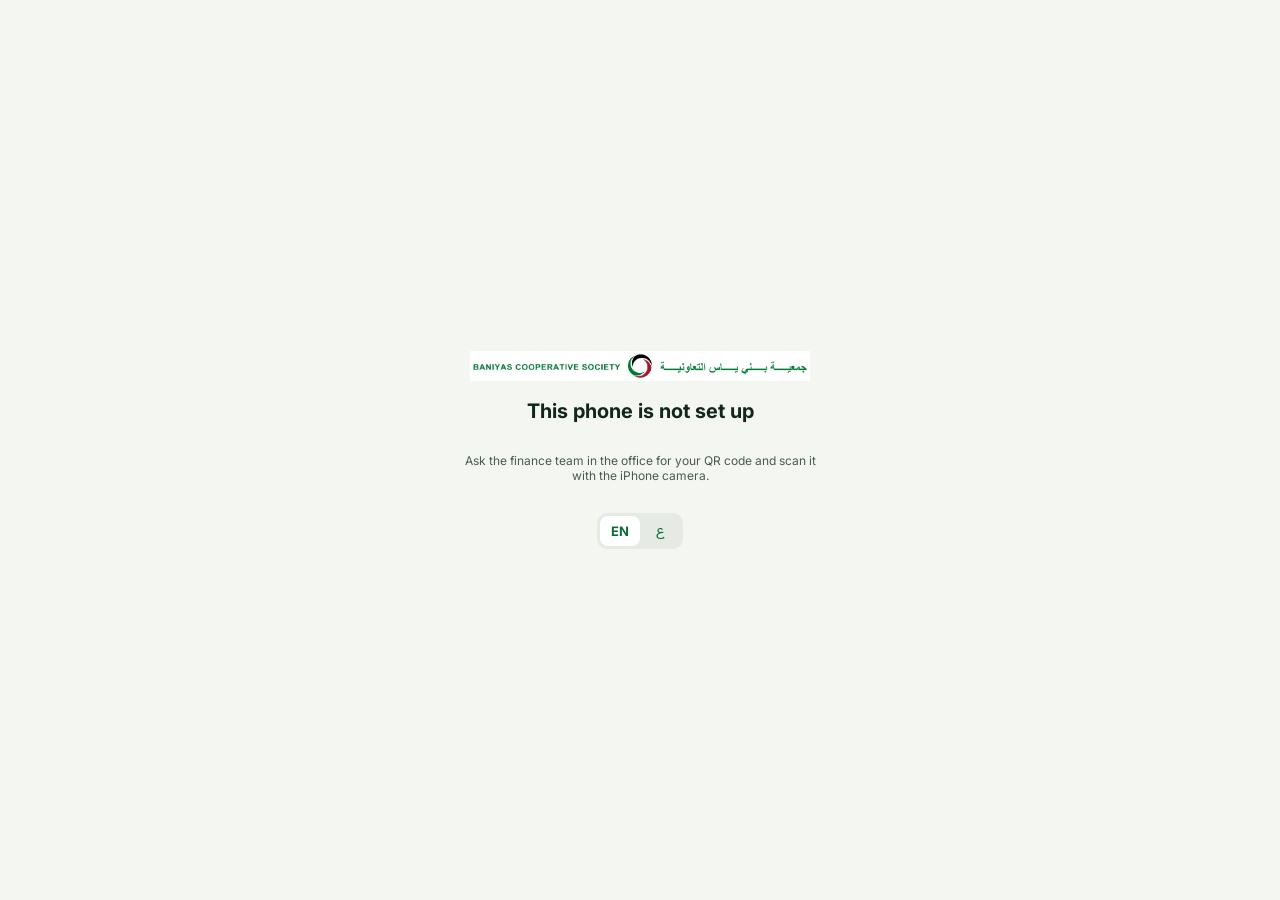
<file: index.html>
<!doctype html>
<html lang="en" dir="ltr">
<head>
<meta charset="utf-8">
<meta name="viewport" content="width=device-width, initial-scale=1, viewport-fit=cover">
<meta name="theme-color" content="#0B6B37">
<meta name="robots" content="noindex, nofollow">
<meta name="referrer" content="no-referrer">
<meta name="apple-mobile-web-app-capable" content="yes">
<meta name="mobile-web-app-capable" content="yes">
<meta name="apple-mobile-web-app-status-bar-style" content="black-translucent">
<meta name="apple-mobile-web-app-title" content="Bank Position">
<title>Bank Position</title>
<link rel="manifest" href="manifest.json">
<link rel="icon" href="icon-64.png">
<link rel="apple-touch-icon" href="icon-192.png">
<link rel="stylesheet" href="https://fonts.googleapis.com/css2?family=IBM+Plex+Sans+Arabic:wght@400;500;600;700&family=Inter:wght@400;500;600;700&display=swap">
<link rel="stylesheet" href="style.css?v=20261024a">
</head>
<body>
<div id="root"></div>
<script src="remote.js?v=20261024a"></script>
<script src="app.js?v=20261024a"></script>
</body>
</html>
</file>
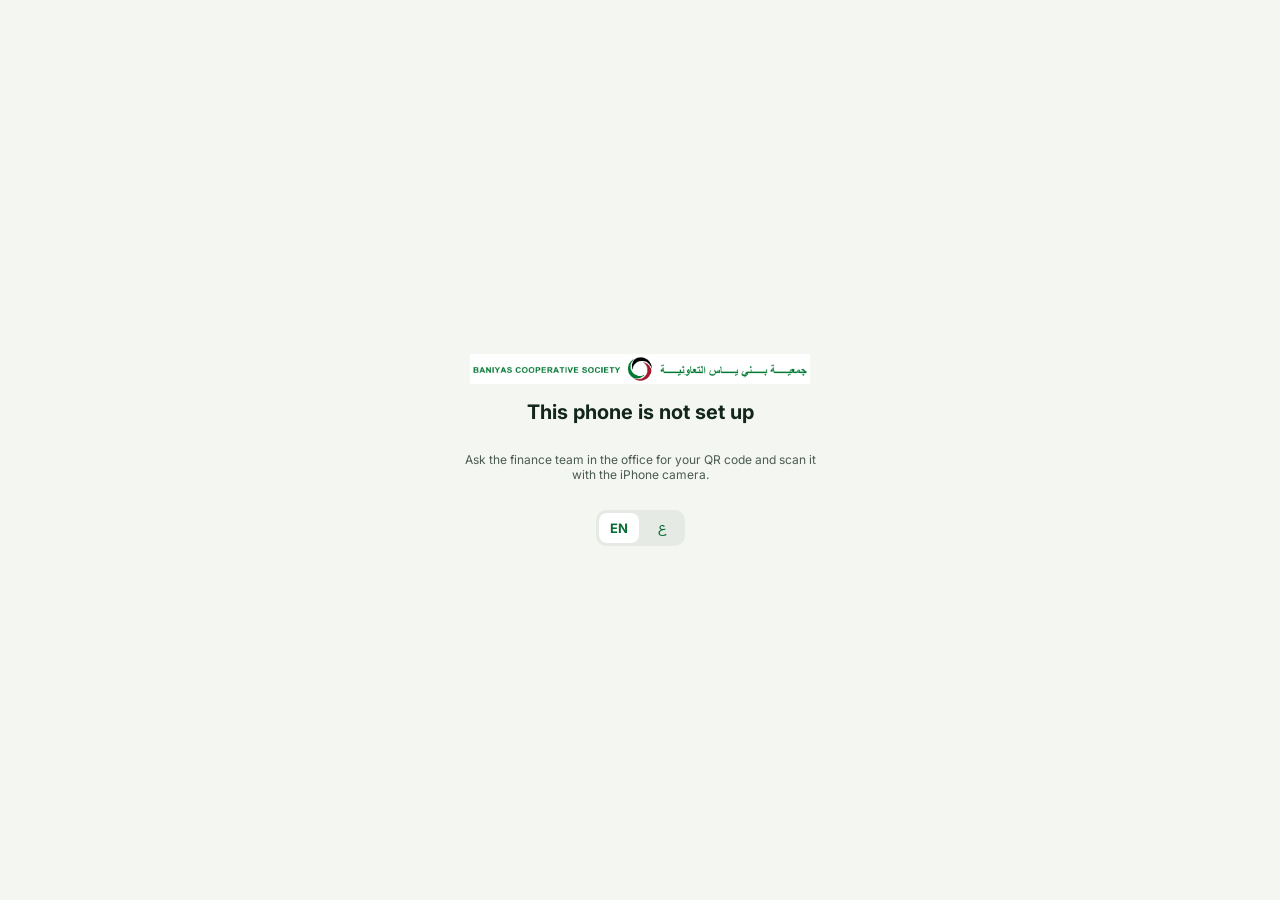
<file: leasing/index.html>
<!doctype html>
<html lang="en" dir="ltr">
<head>
<meta charset="utf-8">
<meta name="viewport" content="width=device-width, initial-scale=1, viewport-fit=cover">
<meta name="theme-color" content="#0B6B37">
<meta name="robots" content="noindex, nofollow">
<meta name="referrer" content="no-referrer">
<meta name="apple-mobile-web-app-capable" content="yes">
<meta name="mobile-web-app-capable" content="yes">
<meta name="apple-mobile-web-app-status-bar-style" content="black-translucent">
<meta name="apple-mobile-web-app-title" content="Properties">
<title>Properties &amp; Leasing</title>
<link rel="icon" href="icon-64.png">
<link rel="apple-touch-icon" href="icon-192.png">
<link rel="stylesheet" href="https://fonts.googleapis.com/css2?family=IBM+Plex+Sans+Arabic:wght@400;500;600;700&family=Inter:wght@400;500;600;700&display=swap">
<link rel="stylesheet" href="style.css?v=8">
</head>
<body>
<div id="root"></div>
<script src="remote.js?v=7"></script>
<script src="app.js?v=9"></script>
<script src="fin.js?v=9"></script>
</body>
</html>
</file>
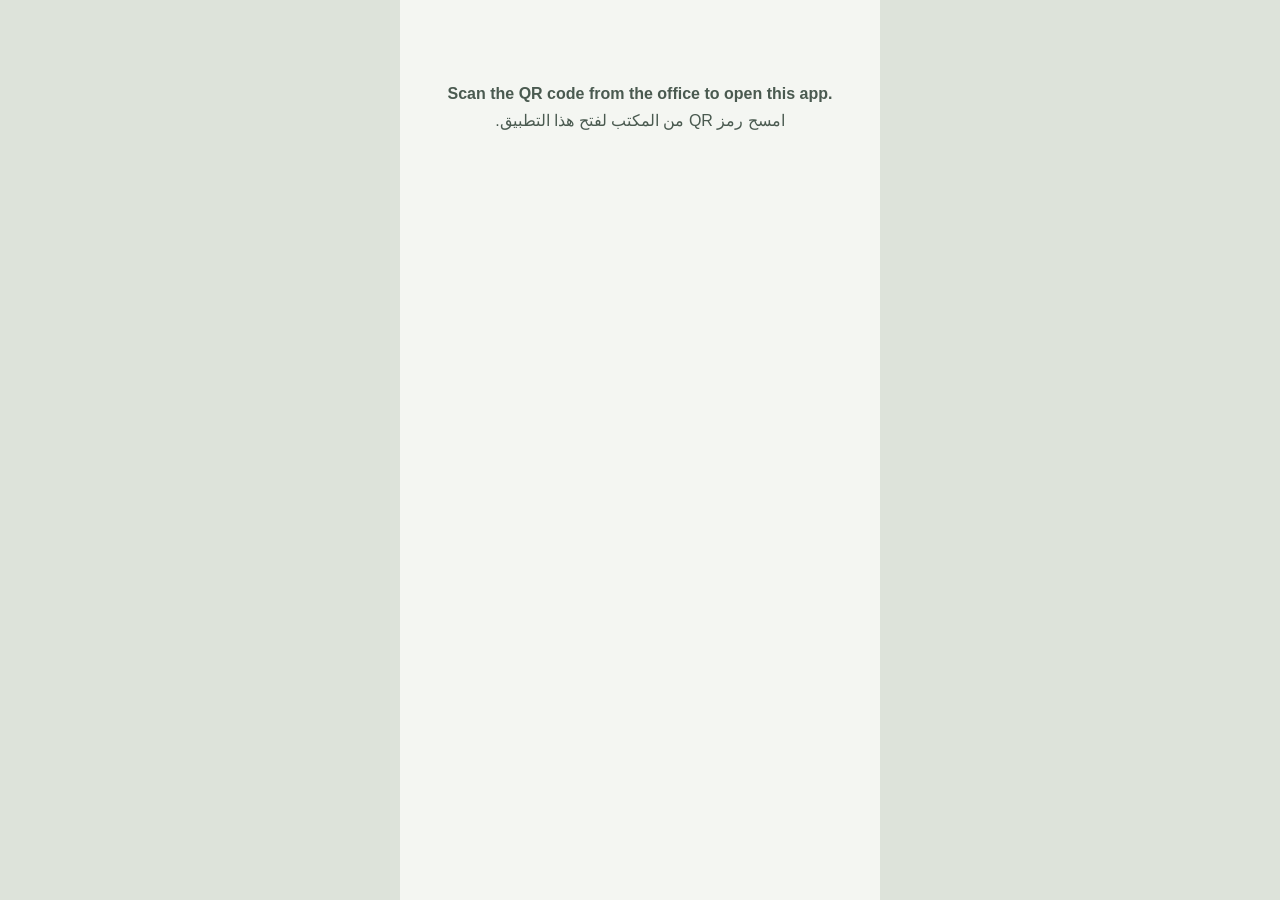
<file: sales/index.html>
<!doctype html>
<html lang="en">
<head>
<meta charset="utf-8">
<meta name="viewport" content="width=device-width, initial-scale=1, viewport-fit=cover">
<meta name="theme-color" content="#0B6B37">
<meta name="robots" content="noindex, nofollow">
<meta name="referrer" content="no-referrer">
<meta name="apple-mobile-web-app-capable" content="yes">
<meta name="mobile-web-app-capable" content="yes">
<meta name="apple-mobile-web-app-status-bar-style" content="black-translucent">
<meta name="apple-mobile-web-app-title" content="Baniyas Sales">
<title>Baniyas Daily Sales</title>
<link rel="manifest" href="manifest.json">
<link rel="icon" href="icon-192.png" type="image/png">
<link rel="apple-touch-icon" href="apple-touch-icon.png">
<link rel="stylesheet" href="app.css?v=1">
</head>
<body>
<div id="app" class="app"><div class="loading">Loading…</div></div>
<script src="i18n.js?v=3"></script>
<script src="remote.js?v=4"></script>
</body>
</html>
</file>
<file: style.css>
:root{--green:#0B6B37;--green-d:#08512A;--ink:#13261B;--muted:#4A5A50;--bg:#F4F6F2;--card:#FFFFFF;--line:#E6EAE4;--red:#8A1426;--red-l:#FBEDEF;--green-l:#E7F3EC;--amber:#8A5A00;--amber-l:#FFF5DB}
*{box-sizing:border-box}
html,body{margin:0;background:var(--bg);color:var(--ink);font-family:Inter,'IBM Plex Sans Arabic',system-ui,-apple-system,'Segoe UI',sans-serif;-webkit-text-size-adjust:100%}
[dir=rtl] body,[dir=rtl] button,[dir=rtl] input{font-family:'IBM Plex Sans Arabic',system-ui,-apple-system,'Segoe UI',sans-serif}
a{color:var(--green);text-decoration:none}
button{font:inherit;cursor:pointer}
.num{font-variant-numeric:tabular-nums;direction:ltr;unicode-bidi:isolate}
.pos{color:var(--green)}.neg{color:var(--red)}.muted{color:var(--muted)}
.app{max-width:520px;margin:0 auto;min-height:100vh;display:flex;flex-direction:column;padding-bottom:calc(120px + env(safe-area-inset-bottom))}

/* top bar */
.top{background:var(--green);color:#fff;padding:calc(14px + env(safe-area-inset-top)) 18px 16px;display:flex;flex-direction:column;gap:14px}
.top.hero{padding-bottom:70px}
.bar{display:flex;align-items:center;justify-content:space-between;gap:10px}
.brand{display:flex;align-items:center;gap:10px;min-width:0}
.mark{width:38px;height:38px;border-radius:19px;background:#fff;display:flex;align-items:center;justify-content:center;flex:none}
.mark img{width:30px;height:30px}
.brand b{display:block;font-size:15px}.brand small{display:block;font-size:12px;opacity:.85}
.tools{display:flex;gap:6px;align-items:center}
.lang{display:flex;background:rgba(255,255,255,.15);border-radius:10px;padding:3px}
.lang button{height:30px;min-width:40px;border:0;border-radius:8px;background:transparent;color:#fff;font-size:13px;font-weight:600}
.lang button.on{background:#fff;color:var(--green);font-weight:700}
.iconbtn{height:36px;width:36px;border:0;border-radius:10px;background:rgba(255,255,255,.15);color:#fff;display:flex;align-items:center;justify-content:center}
.hero-total small{font-size:13px;opacity:.85;display:block}
.hero-total .big{font-size:34px;font-weight:700;margin:4px 0}
.hero-total .sub{font-size:12px;opacity:.8}
.title{font-size:20px;font-weight:700}
.subtitle{font-size:13px;opacity:.85;margin-top:2px}

/* blocks */
.wrap{padding:0 16px;display:flex;flex-direction:column;gap:18px;margin-top:18px}
.float{margin:-52px 16px 0;background:var(--card);border-radius:16px;padding:16px;display:grid;grid-template-columns:repeat(3,minmax(0,1fr));gap:8px;box-shadow:0 6px 18px rgba(19,38,27,.08)}
.float .k{font-size:11px;color:var(--muted)}.float .v{font-size:15px;font-weight:700;margin-top:4px}
.sec{display:flex;flex-direction:column;gap:10px}
.sec-h{display:flex;justify-content:space-between;align-items:baseline;font-size:15px;font-weight:700}
.sec-h a,.sec-h span{font-size:13px;font-weight:600}
.card{background:var(--card);border-radius:14px;padding:4px 14px}
.card.pad{padding:14px}
.grid2{display:grid;grid-template-columns:repeat(2,minmax(0,1fr));gap:10px}
.grid3{display:grid;grid-template-columns:repeat(3,minmax(0,1fr));gap:8px}
.tile{background:var(--card);border-radius:14px;padding:14px;display:flex;flex-direction:column;gap:6px;color:var(--ink)}
.tile .k{font-size:12px;font-weight:600}.tile .v{font-size:19px;font-weight:700}.tile .s{font-size:11px;color:var(--muted)}
.row{display:flex;justify-content:space-between;align-items:center;gap:12px;padding:12px 0;border-bottom:1px solid var(--line)}
.row:last-child{border-bottom:0}
.row .l{display:flex;flex-direction:column;gap:2px;min-width:0}
.row .l b{font-size:14px;font-weight:600}.row .l small{font-size:11px;color:var(--muted)}
.row .r{font-size:15px;font-weight:700;text-align:end;white-space:nowrap}
.row .r small{display:block;font-size:11px;font-weight:500;color:var(--muted)}
.dark{background:var(--ink);color:#fff;border-radius:14px;padding:14px;display:flex;justify-content:space-between;align-items:center;gap:10px}
.dark small{font-size:12px;opacity:.8}.dark b{font-size:18px}
.pill{display:inline-block;font-size:11px;font-weight:600;padding:2px 8px;border-radius:10px;background:var(--green-l);color:var(--green)}
.pill.warn{background:var(--amber-l);color:var(--amber)}.pill.red{background:var(--red-l);color:var(--red)}
.co-h{display:flex;justify-content:space-between;font-size:13px;font-weight:700;color:var(--muted);text-transform:uppercase;letter-spacing:.02em;padding:4px 2px 0}
[dir=rtl] .co-h{text-transform:none;letter-spacing:0}
.bars{display:flex;flex-direction:column;gap:8px}
.qbar{display:grid;grid-template-columns:56px 1fr 1fr;align-items:center;gap:6px;font-size:12px}
.qbar .neg-side{display:flex;justify-content:flex-end}.qbar .pos-side{display:flex}
.qbar i{display:block;height:16px;border-radius:4px}
.qbar .neg-side i{background:var(--red)}.qbar .pos-side i{background:var(--green)}
.qbar span{padding:0 6px;font-size:11px;font-weight:600;white-space:nowrap}
.note{font-size:12px;color:var(--muted)}
.meter{height:10px;background:var(--line);border-radius:6px;overflow:hidden;display:flex}
.meter i{display:block;height:100%}

/* bottom nav */
nav.tabs{position:fixed;bottom:0;left:0;right:0;background:var(--card);border-top:1px solid var(--line);padding:6px 2px calc(10px + env(safe-area-inset-bottom))}
nav.tabs div{max-width:520px;margin:0 auto;display:grid;grid-template-columns:repeat(5,minmax(0,1fr))}
nav.tabs a{display:flex;flex-direction:column;align-items:center;gap:3px;padding:6px 0;font-size:11px;color:var(--muted)}
nav.tabs a.on{color:var(--green);font-weight:700}
nav.tabs svg{width:22px;height:22px}

/* login */
.login{min-height:100vh;display:flex;flex-direction:column;justify-content:center;padding:24px;max-width:420px;margin:0 auto;gap:18px}
.login img{width:100%;max-width:340px;align-self:center}
.login h1{font-size:20px;margin:0;text-align:center}
.field{display:flex;flex-direction:column;gap:6px;font-size:13px;font-weight:600}
.field input{height:46px;border:1px solid #C9D2CB;border-radius:10px;padding:0 12px;font-size:16px;background:#fff}
.btn{height:46px;border:0;border-radius:10px;background:var(--green);color:#fff;font-weight:700;font-size:15px;padding:0 18px}
.btn:hover{background:var(--green-d)}
.btn.ghost{background:transparent;color:var(--green);border:1px solid var(--green)}
.err{color:var(--red);font-size:13px;min-height:18px}
.menu{position:absolute;top:56px;inset-inline-end:16px;background:#fff;color:var(--ink);border-radius:12px;box-shadow:0 8px 24px rgba(0,0,0,.15);padding:6px;z-index:5;min-width:200px}
.menu button,.menu a{display:block;width:100%;text-align:start;background:none;border:0;padding:10px 12px;border-radius:8px;color:var(--ink);font-size:14px}
.menu button:hover,.menu a:hover{background:var(--bg)}
.menu .who{padding:8px 12px;font-size:12px;color:var(--muted);border-bottom:1px solid var(--line);margin-bottom:4px}
.empty{padding:40px 20px;text-align:center;color:var(--muted)}
</file>
<file: leasing/style.css>
:root{--green:#0B6B37;--green-d:#08512A;--ink:#13261B;--muted:#4A5A50;--bg:#F4F6F2;--card:#FFFFFF;--line:#E6EAE4;--red:#8A1426;--red-l:#FBEDEF;--green-l:#E7F3EC;--amber:#8A5A00;--amber-l:#FFF5DB;
  --s-leased:#0B6B37;--s-soon:#D99A1E;--s-expired:#A3172D;--s-fitout:#3F78C6;--s-confirmed:#8CC79C;--s-vacant:#FFFFFF;--s-notready:#9AA59E;--s-none:#D5DBD6}
*{box-sizing:border-box}
html,body{margin:0;background:var(--bg);color:var(--ink);font-family:Inter,'IBM Plex Sans Arabic',system-ui,-apple-system,'Segoe UI',sans-serif;-webkit-text-size-adjust:100%}
[dir=rtl] body,[dir=rtl] button,[dir=rtl] input,[dir=rtl] select{font-family:'IBM Plex Sans Arabic',system-ui,-apple-system,'Segoe UI',sans-serif}
a{color:var(--green);text-decoration:none}
button{font:inherit;cursor:pointer}
.num{font-variant-numeric:tabular-nums;direction:ltr;unicode-bidi:isolate}
.pos{color:var(--green)}.neg{color:var(--red)}.muted{color:var(--muted)}
.app{max-width:520px;margin:0 auto;min-height:100vh;display:flex;flex-direction:column;padding-bottom:calc(120px + env(safe-area-inset-bottom))}
.app.wide{max-width:1180px}

.top{background:var(--green);color:#fff;padding:calc(14px + env(safe-area-inset-top)) 18px 16px;display:flex;flex-direction:column;gap:12px;position:relative}
.top.hero{padding-bottom:64px}
.bar{display:flex;align-items:center;justify-content:space-between;gap:10px}
.brand{display:flex;align-items:center;gap:10px;min-width:0}
.mark{width:38px;height:38px;border-radius:19px;background:#fff;display:flex;align-items:center;justify-content:center;flex:none}
.mark img{width:30px;height:30px}
.brand b{display:block;font-size:15px}.brand small{display:block;font-size:12px;opacity:.85}
.tools{display:flex;gap:6px;align-items:center}
.seg{display:flex;background:rgba(255,255,255,.15);border-radius:10px;padding:3px;gap:3px}
.seg button{height:30px;min-width:40px;border:0;border-radius:8px;background:transparent;color:#fff;font-size:13px;font-weight:600;padding:0 8px}
.seg button.on{background:#fff;color:var(--green);font-weight:700}
.seg.full{display:grid;grid-template-columns:repeat(3,minmax(0,1fr))}
.seg.full button{height:34px}
.seg.two{display:grid;grid-template-columns:repeat(2,minmax(0,1fr))}
.iconbtn{height:36px;width:36px;border:0;border-radius:10px;background:rgba(255,255,255,.15);color:#fff;display:flex;align-items:center;justify-content:center}
.back{color:#fff;font-size:13px;opacity:.9;display:flex;align-items:center;gap:4px}
.title{font-size:20px;font-weight:700}.subtitle{font-size:12px;opacity:.85;margin-top:2px}
.hero-total small{font-size:13px;opacity:.85;display:block}
.hero-total .big{font-size:32px;font-weight:700;margin:4px 0}
.hero-total .sub{font-size:12px;opacity:.85}
.kpis{display:grid;grid-template-columns:repeat(3,minmax(0,1fr));gap:8px}
.kpis div{background:rgba(255,255,255,.14);border-radius:12px;padding:8px 10px}
.kpis small{display:block;font-size:11px;opacity:.85}.kpis b{font-size:15px}

.wrap{padding:0 16px;display:flex;flex-direction:column;gap:16px;margin-top:16px}
.float{position:relative;z-index:1;margin:-46px 16px 0;background:var(--card);border-radius:16px;padding:14px 16px;display:flex;flex-direction:column;gap:10px;box-shadow:0 6px 18px rgba(19,38,27,.08)}
.sec{display:flex;flex-direction:column;gap:8px}
.sec-h{display:flex;justify-content:space-between;align-items:baseline;font-size:15px;font-weight:700;gap:8px}
.sec-h a,.sec-h span{font-size:13px;font-weight:600}
.card{background:var(--card);border-radius:14px;padding:2px 14px}
.card.pad{padding:12px 14px}
.row{display:flex;justify-content:space-between;align-items:center;gap:12px;padding:10px 0;border-bottom:1px solid var(--line);color:var(--ink)}
.row:last-child{border-bottom:0}
.row .l{display:flex;flex-direction:column;gap:2px;min-width:0}
.row .l b{font-size:13px;font-weight:600}.row .l small{font-size:11px;color:var(--muted)}
.row .r{font-size:14px;font-weight:700;text-align:end;white-space:nowrap}
.alert{border-radius:14px;padding:12px 14px;display:flex;justify-content:space-between;align-items:center;gap:10px;color:var(--ink)}
.alert b{font-size:13px}.alert small{display:block;font-size:11px;color:var(--muted)}.alert .r{font-size:15px;font-weight:700}
.alert.red{background:var(--red-l)}.alert.red b,.alert.red .r{color:var(--red)}
.alert.amber{background:var(--amber-l)}.alert.amber b,.alert.amber .r{color:var(--amber)}
.alert.white{background:var(--card)}
.meter{height:10px;border-radius:5px;overflow:hidden;display:flex;background:var(--line)}
.meter i{display:block;height:100%}
.counts{display:grid;grid-template-columns:repeat(4,minmax(0,1fr));gap:4px;font-size:11px;color:var(--muted)}
.counts b{display:block;font-size:13px;color:var(--ink)}
.pills{display:flex;gap:6px;flex-wrap:wrap}
.pill{display:inline-block;font-size:11px;font-weight:600;padding:2px 8px;border-radius:10px;background:var(--green-l);color:var(--green)}
.pill.red{background:var(--red-l);color:var(--red)}.pill.amber{background:var(--amber-l);color:var(--amber)}.pill.grey{background:#EEF0EE;color:var(--muted)}.pill.blue{background:#E6EEF9;color:#24508F}
.pcard{background:var(--card);border-radius:14px;padding:12px 14px;display:flex;flex-direction:column;gap:8px;color:var(--ink)}
.pcard .h{display:flex;justify-content:space-between;align-items:baseline;gap:8px}
.pcard .h b{font-size:14px}.pcard .h small{display:block;font-size:11px;color:var(--muted)}.pcard .h .r{font-size:15px;font-weight:700}
.dark{background:var(--ink);color:#fff;border-radius:14px;padding:12px 14px;display:flex;justify-content:space-between;align-items:center;gap:10px}
.dark small{font-size:12px;opacity:.8}
.btn{height:44px;border:0;border-radius:10px;background:var(--green);color:#fff;font-weight:700;font-size:14px;padding:0 16px;display:inline-flex;align-items:center;justify-content:center}
.btn.ghost{background:#fff;color:var(--green);border:1px solid var(--green)}
.chips{display:flex;gap:6px;overflow-x:auto;padding-bottom:2px}
.chip{flex:none;height:32px;padding:0 12px;border-radius:16px;border:1px solid #C9D2CB;background:#fff;color:var(--ink);font-size:12px;font-weight:600}
.chip.on{background:var(--ink);color:#fff;border-color:var(--ink)}
.tiles{display:grid;grid-template-columns:repeat(14,minmax(0,1fr));gap:4px}
.tiles a{display:block;aspect-ratio:1;border-radius:4px}
.legend{display:flex;flex-wrap:wrap;gap:4px 12px;font-size:11px;color:var(--muted)}
.legend span{display:flex;align-items:center;gap:4px}
.legend i{width:10px;height:10px;border-radius:2px;display:inline-block}
.tabs3{display:grid;grid-template-columns:repeat(3,minmax(0,1fr));background:rgba(255,255,255,.15);border-radius:12px;padding:3px;gap:3px}
.tabs3 button{height:46px;border:0;border-radius:9px;background:transparent;color:#fff;font-size:12px;font-weight:600;line-height:1.25}
.tabs3 button.on{background:#fff;color:var(--green);font-weight:700}
.empty{padding:40px 20px;text-align:center;color:var(--muted)}
.note{font-size:12px;color:var(--muted)}

/* floor plan */
.plan-layout{display:flex;flex-direction:column;gap:12px}
.map{position:relative;width:100%;background:#F7F8F6;border:2px solid #9AA59E;border-radius:4px}
.map .u{position:absolute;box-sizing:border-box;margin:0;padding:1px;border:1px solid #fff;border-radius:2px;display:flex;align-items:center;justify-content:center;overflow:hidden;text-align:center;font-weight:600;line-height:1.05}
.map .u span{display:none;font-size:7px}
.map .u.sel{border:2px solid var(--ink);z-index:2;filter:brightness(.8) saturate(1.5)}
.map .bg{position:absolute;inset:0;width:100%;height:100%;pointer-events:none;opacity:.55}
.map .blk{position:absolute;border-radius:2px;background:repeating-linear-gradient(45deg,#EEF1EE 0 4px,#E2E7E3 4px 8px)}
.map .door{position:absolute;transform:translate(-50%,-50%);display:flex;align-items:center;gap:2px;background:#fff;border:1px solid var(--ink);border-radius:6px;padding:1px 4px;font-size:8px;font-weight:700;white-space:nowrap;z-index:3}
.sheet{background:var(--card);border-radius:14px;padding:12px 14px;display:flex;flex-direction:column;gap:8px;box-shadow:0 4px 14px rgba(19,38,27,.08)}
@media (min-width:700px){
  .plan-layout{flex-direction:row;align-items:flex-start}
  .plan-layout .map-col{flex:1 1 auto;min-width:0}
  .plan-layout .side{flex:0 0 300px}
  .map .u span{display:block}
  .map .door{font-size:10px}
}
@media (min-width:1000px){.map .u span{font-size:9px}}

nav.tabs{position:fixed;bottom:0;left:0;right:0;background:var(--card);border-top:1px solid var(--line);padding:6px 2px calc(10px + env(safe-area-inset-bottom));z-index:5}
nav.tabs div{max-width:520px;margin:0 auto;display:grid;grid-template-columns:repeat(5,minmax(0,1fr))}
nav.tabs a{display:flex;flex-direction:column;align-items:center;gap:3px;padding:6px 0;font-size:11px;color:var(--muted)}
nav.tabs a.on{color:var(--green);font-weight:700}
nav.tabs svg{width:22px;height:22px}

.login{min-height:100vh;display:flex;flex-direction:column;justify-content:center;padding:24px;max-width:420px;margin:0 auto;gap:16px}
.login img{width:100%;max-width:340px;align-self:center}
.login h1{font-size:20px;margin:0;text-align:center}
.field{display:flex;flex-direction:column;gap:6px;font-size:13px;font-weight:600}
.field input,.field select{height:44px;border:1px solid #C9D2CB;border-radius:10px;padding:0 12px;font-size:16px;background:#fff}
.err{color:var(--red);font-size:13px;min-height:18px}
.msg{font-size:13px;padding:8px 10px;border-radius:8px;background:var(--green-l);color:var(--green)}
.msg.bad{background:var(--red-l);color:var(--red)}
.menu{position:absolute;top:58px;inset-inline-end:16px;background:#fff;color:var(--ink);border-radius:12px;box-shadow:0 8px 24px rgba(0,0,0,.15);padding:6px;z-index:9;min-width:210px}
.menu button,.menu a{display:block;width:100%;text-align:start;background:none;border:0;padding:10px 12px;border-radius:8px;color:var(--ink);font-size:14px}
.menu button:hover,.menu a:hover{background:var(--bg)}
.menu .who{padding:8px 12px;font-size:12px;color:var(--muted);border-bottom:1px solid var(--line);margin-bottom:4px}
.secret{font-family:Consolas,monospace;background:var(--amber-l);padding:8px;border-radius:8px}
table.list{width:100%;border-collapse:collapse;font-size:13px}
table.list td,table.list th{padding:8px 6px;border-bottom:1px solid var(--line);text-align:start}
table.list th{font-size:11px;color:var(--muted)}

/* finance pages (fin.js) */
.mbars{display:flex;align-items:flex-end;gap:6px;height:130px}
.mbars div{flex:1;min-width:0;display:flex;flex-direction:column;align-items:center;justify-content:flex-end;height:100%;gap:3px}
.mbars i{display:block;width:100%;border-radius:4px 4px 0 0;min-height:3px}
.mbars span{font-size:9px;color:var(--muted);white-space:nowrap}.mbars small{font-size:10px;color:var(--muted)}
.dgrid{width:100%;border-collapse:collapse;font-size:11px;table-layout:fixed}
.dgrid th{font-size:9px;color:var(--muted);font-weight:600;padding:2px;width:12%}.dgrid th:first-child{width:28%}
.dgrid td{padding:6px 2px;border-top:1px solid var(--line);text-align:center}.dgrid td:first-child{text-align:start;overflow:hidden}
.dgrid td b{display:block;font-size:11px;white-space:nowrap;overflow:hidden;text-overflow:ellipsis}.dgrid td small{font-size:9px;color:var(--muted)}
i.dk{font-style:normal;font-weight:800;font-size:14px}i.dk.ok{color:#0B6B37}i.dk.no{color:#C0182F}i.dk.old{color:#B07A00}i.dk.na{color:#9AA59E}
.dchips{display:flex;flex-wrap:wrap;gap:8px 14px;font-size:12px}
.alert .r .num+svg,.alert .r svg{vertical-align:middle}
</file>
<file: sales/app.css>
/* BANIYAS COOPERATIVE SOCIETY - Daily Sales App */
:root{
  --brand:#0B6B37; --brand-dk:#08512A; --ink:#13261B; --muted:#4A5A50; --bg:#F4F6F2; --card:#FFFFFF; --line:#E6EAE4; --soft:#EEF1EC;
  --down:#8A1426; --up:#0B6B37; --amber:#8A5A00; --blue:#1F5C8A; --dark:#13261B; --tenant:#D99A1E; --almeer:#1F5C8A;
  --up-l:#B9F3CF; --down-l:#FFC2B8;
}
*{box-sizing:border-box}
html,body{margin:0;background:#DDE3DA;color:var(--ink);font-family:-apple-system,BlinkMacSystemFont,"SF Pro Text","Segoe UI",Roboto,Arial,"Geeza Pro","Noto Naskh Arabic",sans-serif;-webkit-text-size-adjust:100%}
.num{font-variant-numeric:tabular-nums}
[dir=rtl] .num{direction:ltr;unicode-bidi:isolate}
a{color:var(--brand);text-decoration:none}
button{font:inherit;cursor:pointer}
.app{max-width:480px;min-height:100vh;min-height:100dvh;margin:0 auto;background:var(--bg);display:flex;flex-direction:column;position:relative}
.loading{padding:80px 20px;text-align:center;color:var(--muted)}
.view{flex:1;padding-bottom:calc(84px + env(safe-area-inset-bottom))}

/* hero */
.hero{color:#fff;padding:calc(14px + env(safe-area-inset-top)) 18px 66px;display:flex;flex-direction:column;gap:14px}
.hero.green{background:var(--brand)} .hero.blue{background:var(--blue)} .hero.amber{background:var(--amber)} .hero.dark{background:var(--dark)}
.hero .top{display:flex;align-items:center;justify-content:space-between;gap:10px}
.brandrow{display:flex;align-items:center;gap:10px}
.logo{width:36px;height:36px;border-radius:18px;background:#fff;display:flex;align-items:center;justify-content:center;flex:none}
.h-t{font-size:15px;font-weight:700}.h-s{font-size:12px;opacity:.85}
.lang{display:flex;background:rgba(255,255,255,.15);border-radius:10px;padding:3px}
.lang button{height:30px;min-width:40px;border:0;border-radius:8px;background:transparent;color:#fff;font-size:13px;font-weight:600}
.lang button.on{background:#fff;color:var(--brand);font-weight:700}
.datebar{display:flex;align-items:center;justify-content:space-between;background:rgba(255,255,255,.12);border-radius:12px;padding:4px}
.datebar .arrow{width:44px;height:38px;border:0;background:transparent;color:#fff;display:flex;align-items:center;justify-content:center}
.datebar .arrow:disabled{opacity:.35}
.datebtn{height:38px;padding:0 12px;border:0;border-radius:10px;background:rgba(255,255,255,.14);color:#fff;font-size:14px;font-weight:600;display:flex;align-items:center;gap:8px}
.big{font-size:36px;font-weight:700;letter-spacing:-.5px;line-height:1.1}
.chiprow{display:flex;align-items:center;gap:8px;font-size:12px;flex-wrap:wrap}
.chip{background:#fff;border-radius:8px;padding:3px 8px;font-weight:700}
.op85{opacity:.85}
.back{display:flex;align-items:center;gap:4px;height:40px;color:inherit;font-size:14px;font-weight:600;align-self:flex-start;background:none;border:0;padding:0}
.subhdr{background:var(--card);padding:calc(10px + env(safe-area-inset-top)) 16px 12px;border-bottom:1px solid var(--line);display:flex;flex-direction:column;gap:8px}
.subhdr h1{margin:0;font-size:20px}
.subhdr .s{font-size:12px;color:var(--muted)}

/* cards */
.wrap{padding:12px 16px;display:flex;flex-direction:column;gap:12px}
.float{margin:-50px 16px 0;position:relative}
.card{background:var(--card);border-radius:16px;padding:14px;box-shadow:0 1px 2px rgba(19,38,27,.05)}
.card.shadow{box-shadow:0 6px 18px rgba(19,38,27,.08)}
.card h3{margin:0 0 8px;font-size:14px;display:flex;justify-content:space-between;align-items:baseline;gap:8px}
.card h3 small{font-size:11px;color:var(--muted);font-weight:400}
.trio{display:grid;grid-template-columns:repeat(3,minmax(0,1fr));gap:8px}
.kv-l{font-size:11px;color:var(--muted)}.kv-v{font-size:16px;font-weight:700}
.d{font-size:11px;font-weight:700}
.up{color:var(--up)}.down{color:var(--down)}.mut{color:var(--muted)}
.row{display:flex;justify-content:space-between;align-items:center;gap:10px;padding:9px 0;border-bottom:1px solid var(--line);color:var(--ink)}
.row:last-child{border-bottom:0}
.row .n{font-size:14px;font-weight:600}.row .sub{font-size:11px;color:var(--muted)}
.right{display:flex;align-items:center;gap:10px}
.pill{font-size:12px;font-weight:700;min-width:58px;text-align:end}
.sectitle{font-size:15px;font-weight:700;margin:4px 2px -4px;display:flex;justify-content:space-between}
.notice{background:#FDF3E1;color:#6B4600;border-radius:12px;padding:10px 12px;font-size:12px;line-height:1.45}
.notice.grey{background:var(--soft);color:var(--muted)}
.key{display:flex;gap:10px;align-items:flex-start;padding:10px 0;border-bottom:1px solid var(--line);color:var(--ink)}
.key:last-child{border-bottom:0}
.key .ic{width:26px;height:26px;border-radius:8px;display:flex;align-items:center;justify-content:center;flex:none;font-size:13px;font-weight:700}
.key .t{font-size:13px;font-weight:600}.key .s{font-size:11px;color:var(--muted);margin-top:2px}

/* segmented + chips */
.seg{display:grid;gap:4px;background:var(--soft);border-radius:10px;padding:3px}
.seg button{height:34px;border:0;border-radius:8px;background:transparent;color:var(--muted);font-size:13px;font-weight:600}
.seg button.on{background:#fff;color:var(--brand);box-shadow:0 1px 2px rgba(0,0,0,.08)}
.chips{display:flex;gap:6px;overflow-x:auto;scrollbar-width:none}
.chips::-webkit-scrollbar{display:none}
.chips button{height:32px;padding:0 12px;border:1px solid #D5DCD3;border-radius:16px;background:#fff;color:var(--ink);font-size:12px;white-space:nowrap}
.chips button.on{background:var(--brand);border-color:var(--brand);color:#fff;font-weight:600}

/* bars */
.mixbar{display:flex;height:10px;border-radius:5px;overflow:hidden;gap:2px}
.dot{width:10px;height:10px;border-radius:3px;display:inline-block;margin-inline-end:8px;vertical-align:-1px}
.cols{display:grid;grid-template-columns:repeat(7,minmax(0,1fr));gap:8px;align-items:end}
.col{display:flex;flex-direction:column;align-items:center;gap:3px}
.col .b{width:100%;border-radius:5px 5px 0 0;background:#BFDCCB}
.col .v{font-size:10px;color:var(--muted)}
.lbls{display:grid;grid-template-columns:repeat(7,minmax(0,1fr));gap:8px;text-align:center;font-size:11px;color:var(--muted)}
.hbar{height:8px;background:var(--soft);border-radius:4px;overflow:hidden}
.hbar div{height:100%;border-radius:4px}
.hours{display:grid;grid-template-columns:repeat(18,minmax(0,1fr));gap:2px;align-items:end;height:70px}
.hours div{background:#BFDCCB;border-radius:2px 2px 0 0}
.hours div.pk{background:var(--brand)}

/* section cards (coloured) */
.scard{border-radius:16px;padding:14px;color:#fff;display:flex;flex-direction:column;gap:10px}
.scard .ico{width:36px;height:36px;border-radius:10px;background:rgba(255,255,255,.16);display:flex;align-items:center;justify-content:center;flex:none}
.scard .grid{display:grid;grid-template-columns:repeat(3,minmax(0,1fr));gap:8px;border-top:1px solid rgba(255,255,255,.2);padding-top:10px}
.scard .l{font-size:11px;opacity:.85}.scard .v{font-size:15px;font-weight:700}
.scard .u{color:var(--up-l)}.scard .dn{color:var(--down-l)}

/* table */
.tbl{width:100%;border-collapse:collapse;font-size:13px}
.tbl th{font-size:10px;color:var(--muted);text-transform:uppercase;font-weight:600;padding:6px 0;text-align:end}
.tbl td{padding:8px 0;border-top:1px solid var(--line);text-align:end}
.tbl th:first-child,.tbl td:first-child{text-align:start}
.tbl tr.tot td{border-top:2px solid var(--ink);font-weight:700}

/* tab bar */
.tabbar{position:fixed;bottom:0;left:50%;transform:translateX(-50%);width:100%;max-width:480px;background:#fff;border-top:1px solid var(--line);display:grid;grid-template-columns:repeat(5,minmax(0,1fr));padding:6px 2px calc(10px + env(safe-area-inset-bottom));z-index:5}
.tabbar a{display:flex;flex-direction:column;align-items:center;gap:3px;padding:6px 0;font-size:11px;color:var(--muted)}
.tabbar a.on{color:var(--brand);font-weight:700}
.tabbar svg{width:22px;height:22px}

/* calendar sheet */
.sheetbg{position:fixed;inset:0;background:rgba(19,38,27,.45);display:flex;flex-direction:column;justify-content:flex-end;z-index:10}
.sheetbg .close-area{flex:1;border:0;background:transparent}
.sheet{background:#fff;border-radius:22px 22px 0 0;padding:10px 16px calc(24px + env(safe-area-inset-bottom));display:flex;flex-direction:column;gap:12px;max-width:480px;width:100%;margin:0 auto}
.grab{width:40px;height:5px;border-radius:3px;background:#D5DCD3;align-self:center}
.cal{display:grid;grid-template-columns:repeat(7,minmax(0,1fr));gap:4px}
.cal button{height:40px;border:0;border-radius:10px;background:transparent;color:var(--ink);font-size:14px}
.cal button:disabled{color:#C5CCC4}
.cal button.sel{background:var(--brand);color:#fff;font-weight:700}
.cal button.latest{background:#E3F1E8}
.cal .wd{font-size:11px;font-weight:600;color:var(--muted);text-align:center}
.smbtn{height:34px;padding:0 12px;border:0;border-radius:10px;background:var(--soft);color:var(--ink);font-size:13px;font-weight:600}

/* login */
.login{min-height:100vh;display:flex;flex-direction:column;align-items:center;justify-content:center;gap:16px;padding:24px;background:var(--brand);color:#fff;text-align:center}
.login input{width:200px;height:52px;border-radius:12px;border:0;text-align:center;font-size:24px;letter-spacing:8px}
.login button{width:200px;height:48px;border-radius:12px;border:0;background:#fff;color:var(--brand);font-weight:700;font-size:16px}
.login .err{min-height:20px;color:#FFD6CF;font-size:13px}

/* Day by day report */
.dbd-mrow{display:flex;align-items:center;justify-content:space-between;background:var(--soft);border-radius:12px;padding:4px}
.dbd-mrow button{width:42px;height:34px;border:0;background:none;color:var(--ink);border-radius:8px;display:flex;align-items:center;justify-content:center}
.dbd-mrow button:disabled{opacity:.3}
.dbd-mrow b{font-size:15px}
.dbd-chip{display:inline-flex;align-items:center;height:22px;padding:0 8px;border-radius:11px;font-size:11.5px;font-weight:700;white-space:nowrap}
.dbd-chip.up{background:#E3F1E8;color:var(--up)}.dbd-chip.down{background:#FBE9EC;color:var(--down)}.dbd-chip.na{background:var(--soft);color:var(--muted)}
.dbd-yrs{display:grid;grid-template-columns:repeat(4,1fr);gap:6px;margin-top:10px}
.dbd-yrs>div{background:rgba(255,255,255,.12);border-radius:10px;padding:7px 8px}
.dbd-yrs .y{font-size:10.5px;opacity:.85;display:flex;align-items:center;gap:5px}
.dbd-yrs .v{font-size:13px;font-weight:700;margin-top:2px}
.dbd-sw{width:8px;height:8px;border-radius:2px;display:inline-block;flex:none}
.dbd-facts{display:grid;grid-template-columns:1fr 1fr;gap:8px;margin-top:10px;font-size:11.5px}
.dbd-facts>div{opacity:.92;line-height:1.35}.dbd-facts b{display:block;font-size:13px}
.dbd-legend{display:flex;gap:10px;flex-wrap:wrap;font-size:11px;color:var(--muted)}
.dbd-legend span{display:inline-flex;align-items:center;gap:4px}
.dbd-day{display:grid;grid-template-columns:46px 1fr auto;gap:10px;align-items:center;padding:9px 0;border:0;border-top:1px solid var(--line);background:none;width:100%;text-align:start;color:inherit}
.dbd-day.cur{background:#F1F8F3;border-radius:8px}
.dbd-day .dd{line-height:1.1}.dbd-day .dd b{font-size:16px;display:block}.dbd-day .dd span{font-size:10.5px;color:var(--muted)}
.dbd-day .dd.we span{color:var(--brand);font-weight:700}
.dbd-day .bars{display:flex;flex-direction:column;gap:2px;min-width:0}
.dbd-day .bar{height:5px;border-radius:3px}
.dbd-day .rv{text-align:end;display:flex;flex-direction:column;align-items:flex-end;gap:3px}
.dbd-day .rv b{font-size:13px}
.dbd-evt{display:inline-block;font-size:9.5px;font-weight:700;color:#6B3FA0;background:#EFE8F7;border-radius:6px;padding:1px 5px;margin-top:3px}
.dbd-evt.ly{color:var(--muted);background:var(--soft)}
.dbd-det{background:var(--soft);border-radius:10px;padding:8px 10px;font-size:11.5px;margin-bottom:6px}
.dbd-det table{width:100%;border-collapse:collapse}
.dbd-det th{font-weight:600;color:var(--muted);text-align:end;padding:3px 2px;font-size:10.5px}
.dbd-det th:first-child,.dbd-det td:first-child{text-align:start}
.dbd-det td{text-align:end;padding:4px 2px;border-top:1px solid #DDE3DA}
.dbd-det .ev2{margin-top:6px;color:var(--muted)}
.dbd-heat{display:grid;gap:3px}
.dbd-heat .hrow{display:grid;grid-template-columns:66px 1fr;gap:6px;align-items:center}
.dbd-heat .nm{font-size:11px;color:var(--muted);white-space:nowrap;overflow:hidden;text-overflow:ellipsis}
.dbd-heat .cells{display:grid;gap:2px}
.dbd-heat .cell{height:18px;border-radius:3px;border:0;padding:0;min-width:0}
.dbd-heat .cell.sel{outline:2px solid var(--ink);outline-offset:1px}
.dbd-heat .daynums{display:grid;gap:2px;font-size:8.5px;color:var(--muted);text-align:center}
.dbd-scale{display:flex;align-items:center;gap:6px;font-size:10.5px;color:var(--muted);margin-top:8px}
.dbd-scale i{display:block;height:8px;flex:1;border-radius:4px;background:linear-gradient(90deg,#8A1426,#E89AA4,#EEF1EC,#8FD0A8,#0B6B37)}
.dbd-pick{margin-top:10px;font-size:12px;background:var(--soft);border-radius:10px;padding:9px 10px;line-height:1.5}
.dbd-wk{display:grid;grid-template-columns:repeat(7,1fr);gap:6px;align-items:end;height:84px}
.dbd-wk .c{display:flex;align-items:flex-end;justify-content:center;gap:1px;height:78px}
.dbd-wk .c i{display:block;width:5px;border-radius:2px 2px 0 0}
.dbd-wkl{display:grid;grid-template-columns:repeat(7,1fr);gap:6px;font-size:10px;color:var(--muted);text-align:center;margin-top:4px}
.dbd-ins{font-size:12.5px;line-height:1.45;display:flex;flex-direction:column;gap:8px}
.dbd-ins>div{display:grid;grid-template-columns:22px 1fr;gap:8px;align-items:start}
.dbd-ins i{font-style:normal;width:22px;height:22px;border-radius:7px;display:flex;align-items:center;justify-content:center;font-size:12px;font-weight:700}
</file>
